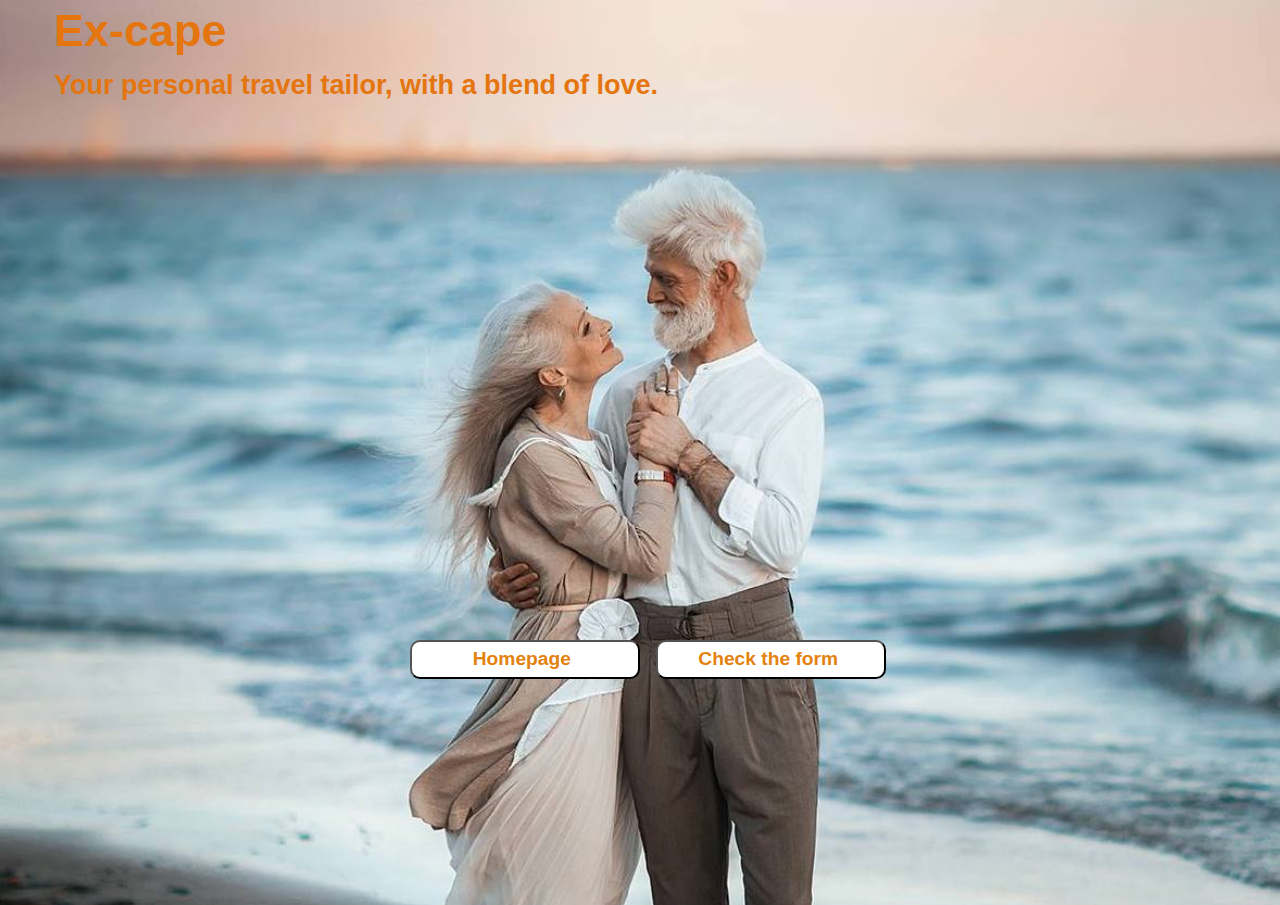
<file: butler.html>
<!DOCTYPE html>
<html>
  <head>
    <meta charset="utf-8">
    <link rel="stylesheet" href="style.css">
    <title>Tell us about you</title>
  </head>
  <body>
    <header id="head">
      <h2>Ex-cape</h2>
      <h3>Your personal travel tailor, with a blend of love.</h3>
    </header>
    <section class="section">
      <div class="video_box">
          <iframe id="video" src="https://www.youtube.com/embed/Ooj65_XWrPA" frameborder="0" allow="autoplay; encrypted-media" allowfullscreen></iframe>
      </div>
      <div class="div_butt">
        <a href="index.html"><input width="100px" type="button" value="Homepage"></a>
        <a href="form.html"><input  width="100px" type="button" value="Check the form"></a>
      </div>

    </section>

  </body>
</html>
</file>
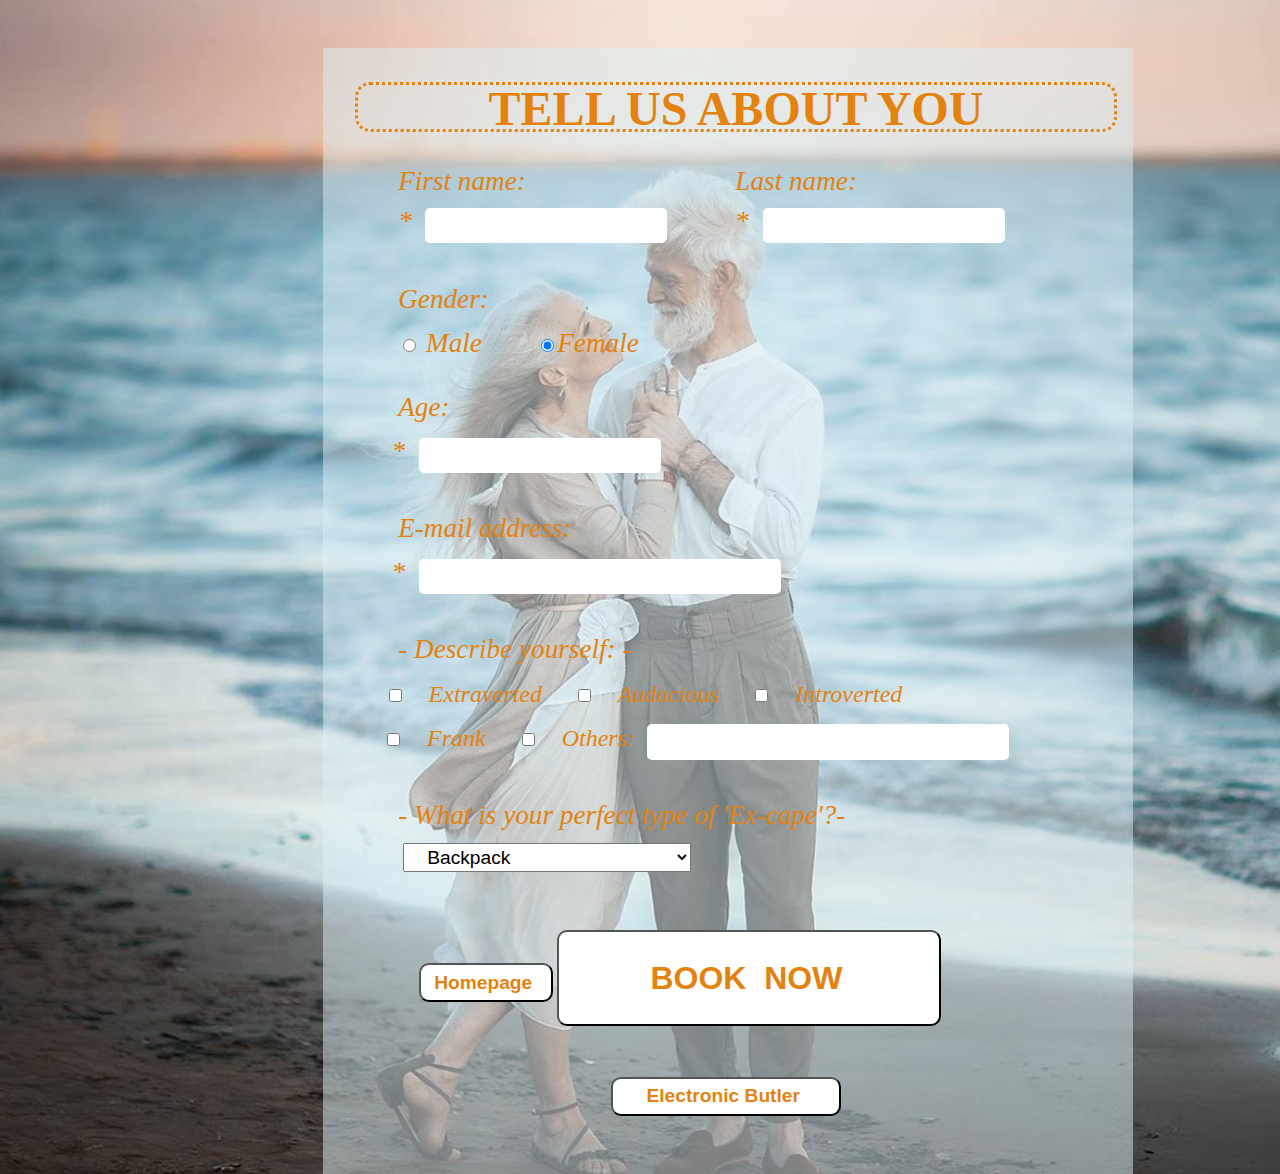
<file: form.html>
<!DOCTYPE html>
<html>
  <head>
    <meta charset="utf-8">
    <link rel="stylesheet" href="style.css">
    <title>Tell us about you</title>
  </head>
  <body>
    <!-- <header id="head">
      <h2>Ex-cape</h2>
      <h3>Your personal travel tailor, with a blend of love.</h3>
    </header> -->
    <div class="main">
      <!-- <section class="left">
      </section> -->
      <section class="container">
        <h1>TELL US ABOUT YOU</h1>
          <div class="name">
            <label for="">First name:
              <br>* &nbsp<input class="input" type="text" name="firstname">
            </label>
            <label for="">Last name:
              <br>* &nbsp<input class="input" type="text" name="lastname">
            </label>
          </div>
          <div class="gen">
            <label for="">Gender: &nbsp<br>&nbsp&nbsp&nbsp
              <input  type="radio" name="sex" value="Male"> Male  &nbsp&nbsp&nbsp&nbsp&nbsp&nbsp
              <input  type="radio" name="sex" value="Female" checked="checked">Female
            </label>
          </div>
          <div>
            <label for="">Age:
            <br>&nbsp&nbsp&nbsp* &nbsp<input class="input" type="text" name="lastname">
            </label>
          </div>
          <div>
            <label for="">E-mail address:
            <br>&nbsp&nbsp&nbsp* &nbsp<input class="input1" type="text" name="lastname">
            </label>
          </div>
          <!-- <div class="data">
            <label for="">- What is your perfect time? - -<br>&nbsp</label>
            &nbsp&nbsp&nbsp&nbsp&nbsp<input type="date" value="2018-02-07" min="2018-02-01" max="2028-12-31"/>
          </div> -->

          <div class="int">
            <label for="">- Describe yourself: -<br>&nbsp </label>
                <input type="checkbox" name="colors" value="" /><span>Extraverted</span> &nbsp&nbsp&nbsp&nbsp&nbsp&nbsp
              	<input type="checkbox" name="colors" value="" /><span>Audacious</span> &nbsp&nbsp&nbsp&nbsp&nbsp&nbsp
              	<input type="checkbox" name="colors" value="" /><span>Introverted</span> <br>&nbsp&nbsp
              	<input type="checkbox" name="colors" value="" /><span>Frank</span> &nbsp&nbsp&nbsp&nbsp&nbsp&nbsp
                <input type="checkbox" name="colors" value="" /><span>Others:</span> &nbsp&nbsp<input class="input1" type="text" name="">
          </div>
          <div class="type">
            <label>- What is your perfect type of 'Ex-cape'?-</label>
                <br>&nbsp&nbsp&nbsp&nbsp&nbsp&nbsp&nbsp&nbsp<select id="select">
                         <option value = "backoack">Backpack</option>
                         <option value = "3_4">3 ~ 4 stars hotel</option>
                         <option value = "5">5 stars hotel</option>
                         <option value = "business">5 stars + Business Class</option>
                   </select>
          </div>
          <!-- <div class="type">
            <label>- What is your perfect 'Ex-cape'?-</label>
                <br>&nbsp&nbsp&nbsp&nbsp&nbsp&nbsp&nbsp&nbsp<select id="select">
                       <optgroup label="Urban life">
                         <option value = "main dishes">night life</option>
                         <option value = "Salad">day life</option>
                       </optgroup>
                       <optgroup label="Idyllic scenery">
                         <option value = "main dishes">seaside</option>
                         <option value = "Soups">riverside</option>
                         <option value = "Salad">mountainside</option>
                         <option value = "dessert">suburban</option>
                       </optgroup>
                       <optgroup label="The fast and The Furious">
                         <option value = "main dishes">bungee jumping</option>
                         <option value = "Salad">drifting</option>
                         <option value = "Soups">extreme sport</option>
                       </optgroup>
                       <optgroup label="Culture tour">
                         <option value = "main dishes">historical</option>
                         <option value = "Salad">literature</option>
                       </optgroup>
                   </select>
          </div> -->
          <div class="p2">
            <a href="index.html"><input id="button" type="button" value="Homepage"></a>
            <input  type="submit" value="BOOK  NOW">&nbsp&nbsp&nbsp&nbsp
          </div>
          <div class="but">
            <a href="butler.html"><input type="button" value="Electronic Butler"></a>
          </div>
      </section>

    </div>

  </body>
</html>
</file>
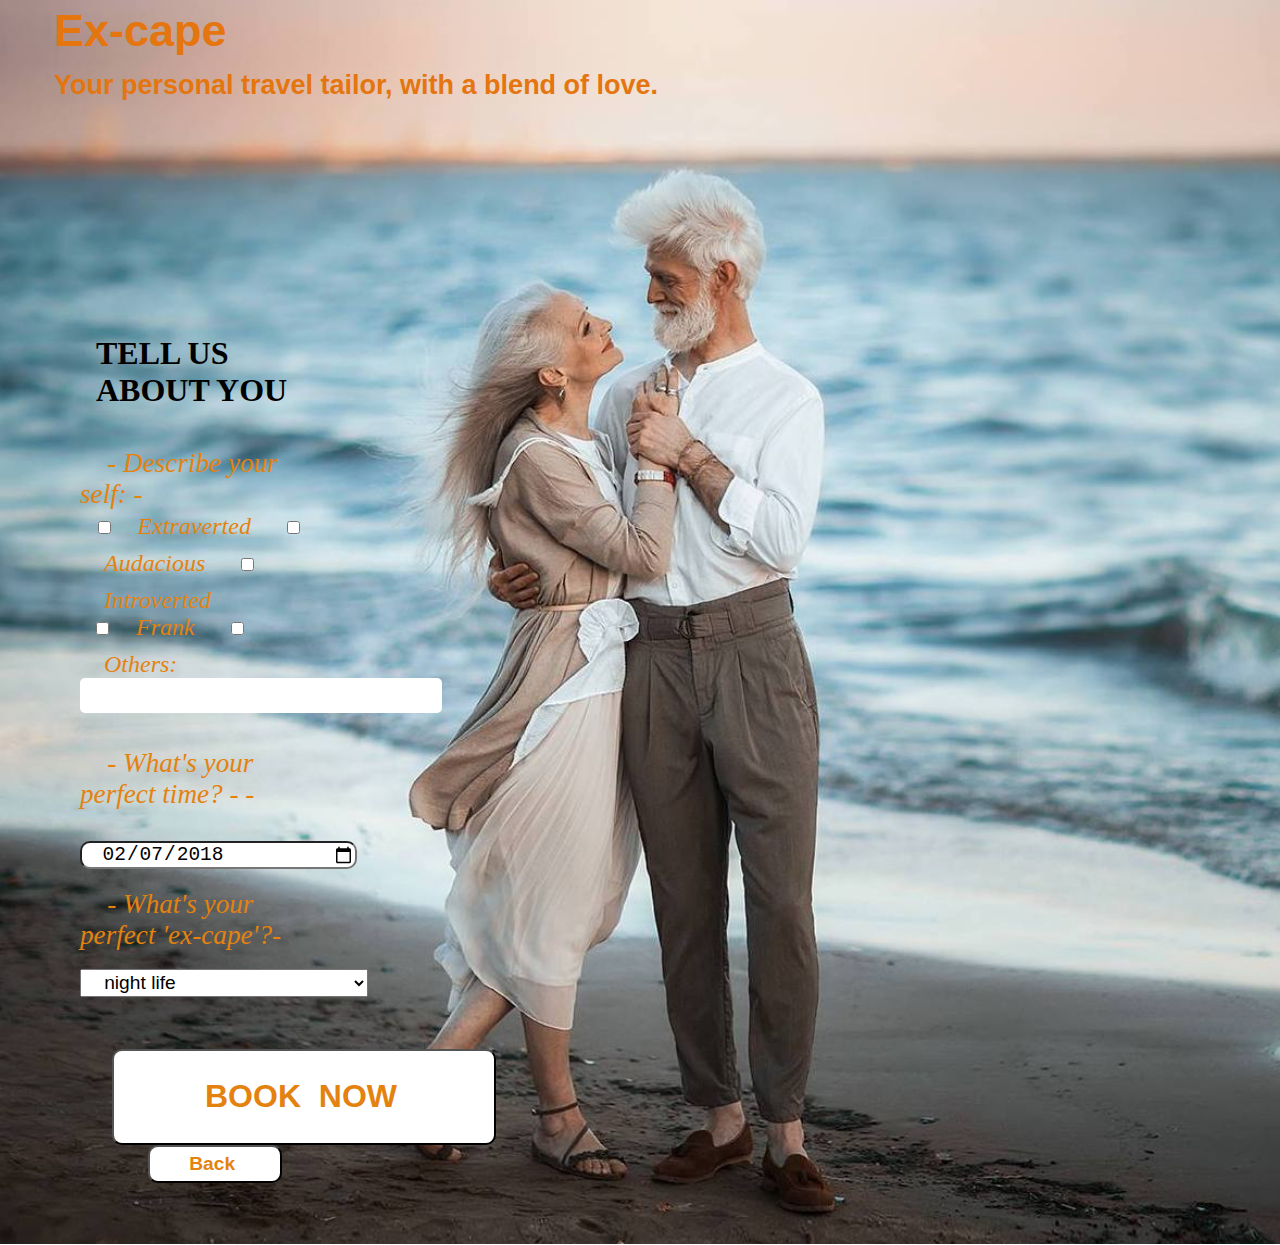
<file: page2.html>
<!DOCTYPE html>
<html>
  <head>
    <meta charset="utf-8">
    <link rel="stylesheet" href="style.css">
    <title>Tell us about you</title>
  </head>
  <body>
    <header id="head">
      <h2>Ex-cape</h2>
      <h3>Your personal travel tailor, with a blend of love.</h3>
    </header>
    <div class="main">
      <section class="left">
      </section>
      <section class="right">
        <h1>TELL US ABOUT YOU</h1>
        <div class="int">
          <label for="">- Describe your self: -<br>&nbsp </label>
              <input type="checkbox" name="colors" value="" /><span>Extraverted</span> &nbsp&nbsp&nbsp&nbsp&nbsp&nbsp
            	<input type="checkbox" name="colors" value="" /><span>Audacious</span> &nbsp&nbsp&nbsp&nbsp&nbsp&nbsp
            	<input type="checkbox" name="colors" value="" /><span>Introverted</span> <br>&nbsp&nbsp
            	<input type="checkbox" name="colors" value="" /><span>Frank</span> &nbsp&nbsp&nbsp&nbsp&nbsp&nbsp
              <input type="checkbox" name="colors" value="" /><span>Others:</span> &nbsp&nbsp<input class="input1" type="text" name="">
        </div>
        <div class="data">
          <label for="">- What's your perfect time? - -<br>&nbsp</label>
          &nbsp&nbsp&nbsp&nbsp&nbsp<input type="date" value="2018-02-07" min="2018-02-01" max="2028-12-31"/>

        </div>

        <div class="type">
          <label>- What's your perfect 'ex-cape'?-</label>
              <br>&nbsp&nbsp&nbsp&nbsp&nbsp&nbsp&nbsp&nbsp<select id="select">
                     <optgroup label="Urban life">
                       <option value = "main dishes">night life</option>
                       <option value = "Salad">day life</option>
                     </optgroup>
                     <optgroup label="Idyllic scenery">
                       <option value = "main dishes">seaside</option>
                       <option value = "Soups">riverside</option>
                       <option value = "Salad">mountainside</option>
                       <option value = "dessert">suburban</option>
                     </optgroup>
                     <optgroup label="The fast and The Furious">
                       <option value = "main dishes">bungee jumping</option>
                       <option value = "Salad">drifting</option>
                       <option value = "Soups">extreme sport</option>
                     </optgroup>
                     <optgroup label="Culture tour">
                       <option value = "main dishes">historical</option>
                       <option value = "Salad">literature</option>
                     </optgroup>
                 </select>
        </div>
        <div class="p2">
          <input  type="submit" value="BOOK  NOW">&nbsp&nbsp&nbsp&nbsp
          <a href="index.html"><input id="button" type="button" value="Back"></a>
        </div>
      </section>

    </div>

  </body>
</html>
</file>
<file: style.css>
/*     form page     */

body {
  margin: 0;
  background-image:url('img/4.jpg');
  background-position:top;
  background-repeat: no-repeat;
  background-size: cover;
  height: 100vh;
}

header {
  color: rgba(228, 117, 15, 1);
  font-family: "Poor Richard", Gadget, sans-serif;
  font-size: 18px;
  padding-left: 3em;
  margin-bottom: 0;
}

h2 {
  margin-bottom: 0;
  margin-top: 0.1em;
  font-size: 2.5em;
}

h3{
  margin-bottom: 0;
  margin-top: 0.5em;
  font-size: 1.5em
}
.main {
  display: grid;
  grid-gap: 15px;
  grid-auto-rows: minmax(150px, auto);
  grid-auto-columns:260px;
  margin: 3em;
}

.container h1 {
  font-size: 3em;
  color:rgb(228, 130, 15);
  margin-top: 0.2em;
  margin-bottom: 0.6em;
  padding-top: 0.1em;
  padding-left: 0;
  text-align: center;
  border: dotted;
  border-radius: 15px;
}


.container {
  grid-column: 2/5;
  grid-row: 1/5;
  margin: 0;
  padding: 1.5em 1em 1em 2em;
  display: flex;
  flex-direction: column;
  align-content: space-between;
  box-sizing: border-box;
  line-height: 250%;
  background-color: rgba(220, 239, 246, 0.5)
}

.input{
  height: 2.5em;
  width: 17em;
  border-radius: 5px;
  border-style: none;
  background-color: white;
}

.input1{
  height: 2.5em;
  width: 26em;
  border-radius: 5px;
  border-style: none;
  background-color: white;
}

input[type=button]{
  width: 12em;
  height: 2em;
  border-radius: 10px;
  color: rgba(228, 130, 15, 1);
  background-color: white;
  font-size: 1.2em;
  font-weight: 600;
  text-align: center;
  padding-left: 0;
}
span{
  color: rgba(228, 130, 15, 1);
  font-size: 1.5em;
  font-style: italic;
  font-weight: 500;
}

input[type=submit] {
  width: 12em;
  height: 3em;
  border-radius: 10px;
  color: rgba(228, 130, 15, 1);
  font-size: 2em;
  font-weight: 600;
  text-align: center;
  padding-left: 0;
  margin-bottom: 0;
  background-color: white;

}

div * {
  margin-bottom: 1.2em;
  padding-left: 1em;
}
.name {
  display:flex;
}

.name > label{
  margin: 0 1.5em 0 0;
}

label {
color:rgb(228, 130, 15);
font-style: italic;
font-weight: 400;
font-size: 1.7em;

}

.but {
  padding-top: 2em;
  padding-left: 15em;
  padding-bottom: 0;
}

#select {
  width: 15em;
  height: 1.5em;
  color:rgb(228, 130, 15);
  font-size: 1.2em;
  font-weight: 400;
  padding-left: 1em;
  margin-bottom: 0;
  color: black;
}

input[type=date]{
  width: 13em;
  height: auto;
  border-radius: 10px;
  border-style:inset;
  font-size: 1.5em;
  padding-left: 1em;
  margin-bottom: 0;
  margin-top: 0;

}

#button{
  height: 2em;
  width: 7em;
  background-color: white;
}

.p2 {
  padding-top: 2em;
  padding-left: 3em;

}
.section{
  display: flex;
  flex-direction: column;
}

.video_box{
  align-self: center;
}

#video {
  margin-top: 1em;
  width: 1000px;
  height: 500px;
  padding: 0;
}

.div_butt{
  display: flex;
  flex-direction: row;
  justify-content: center;

}
</file>
